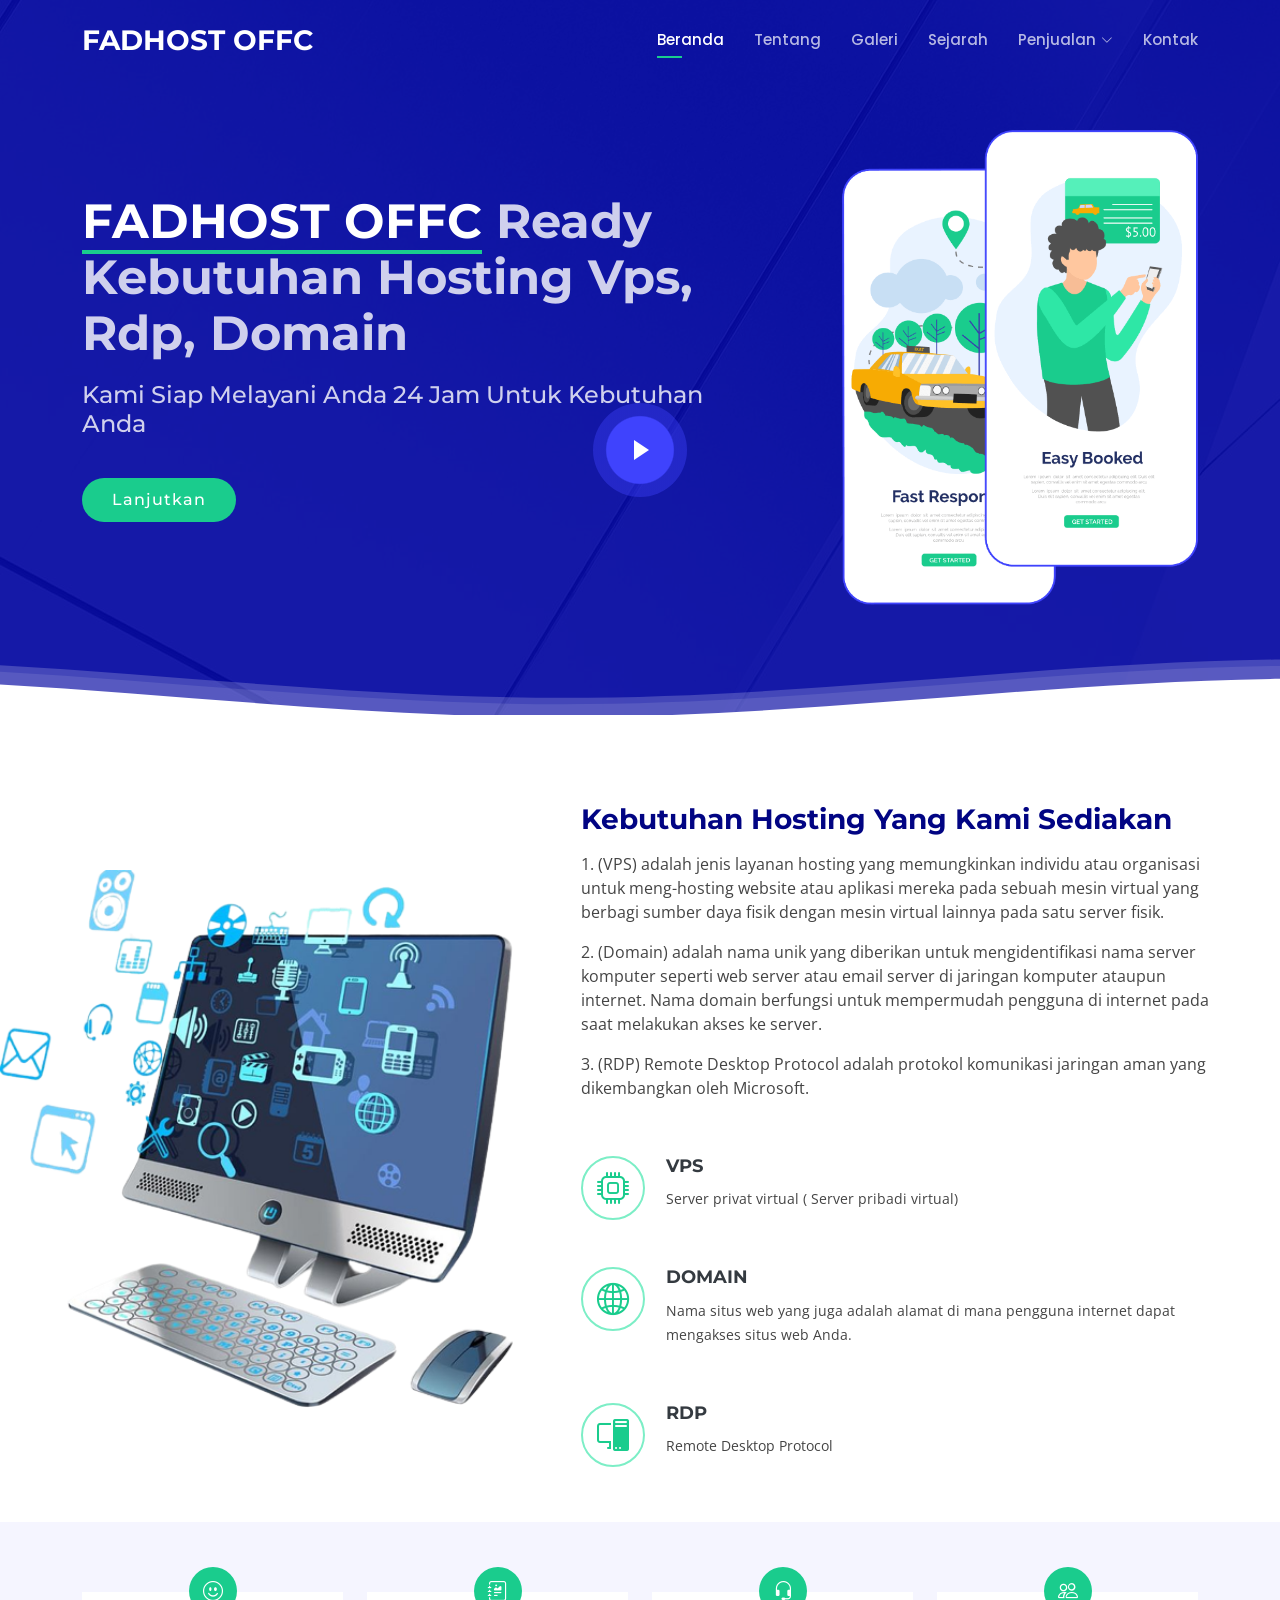
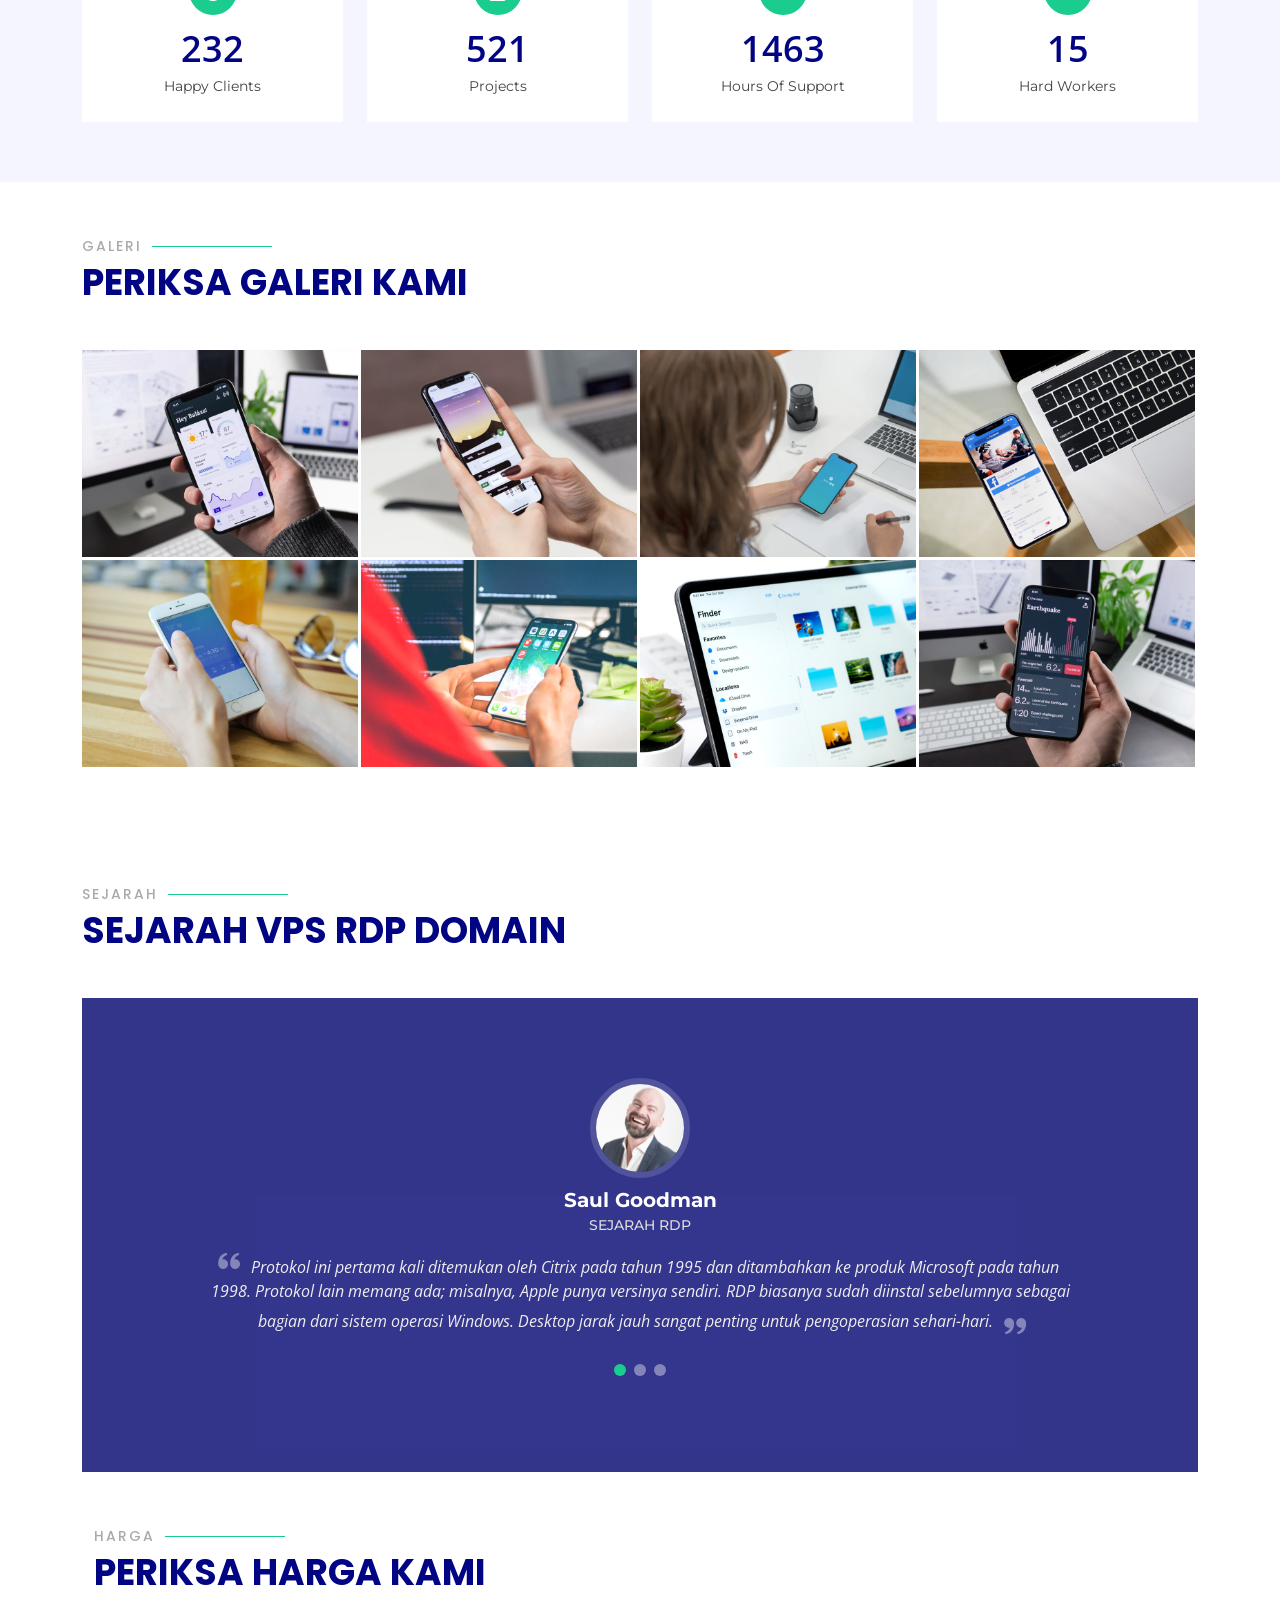
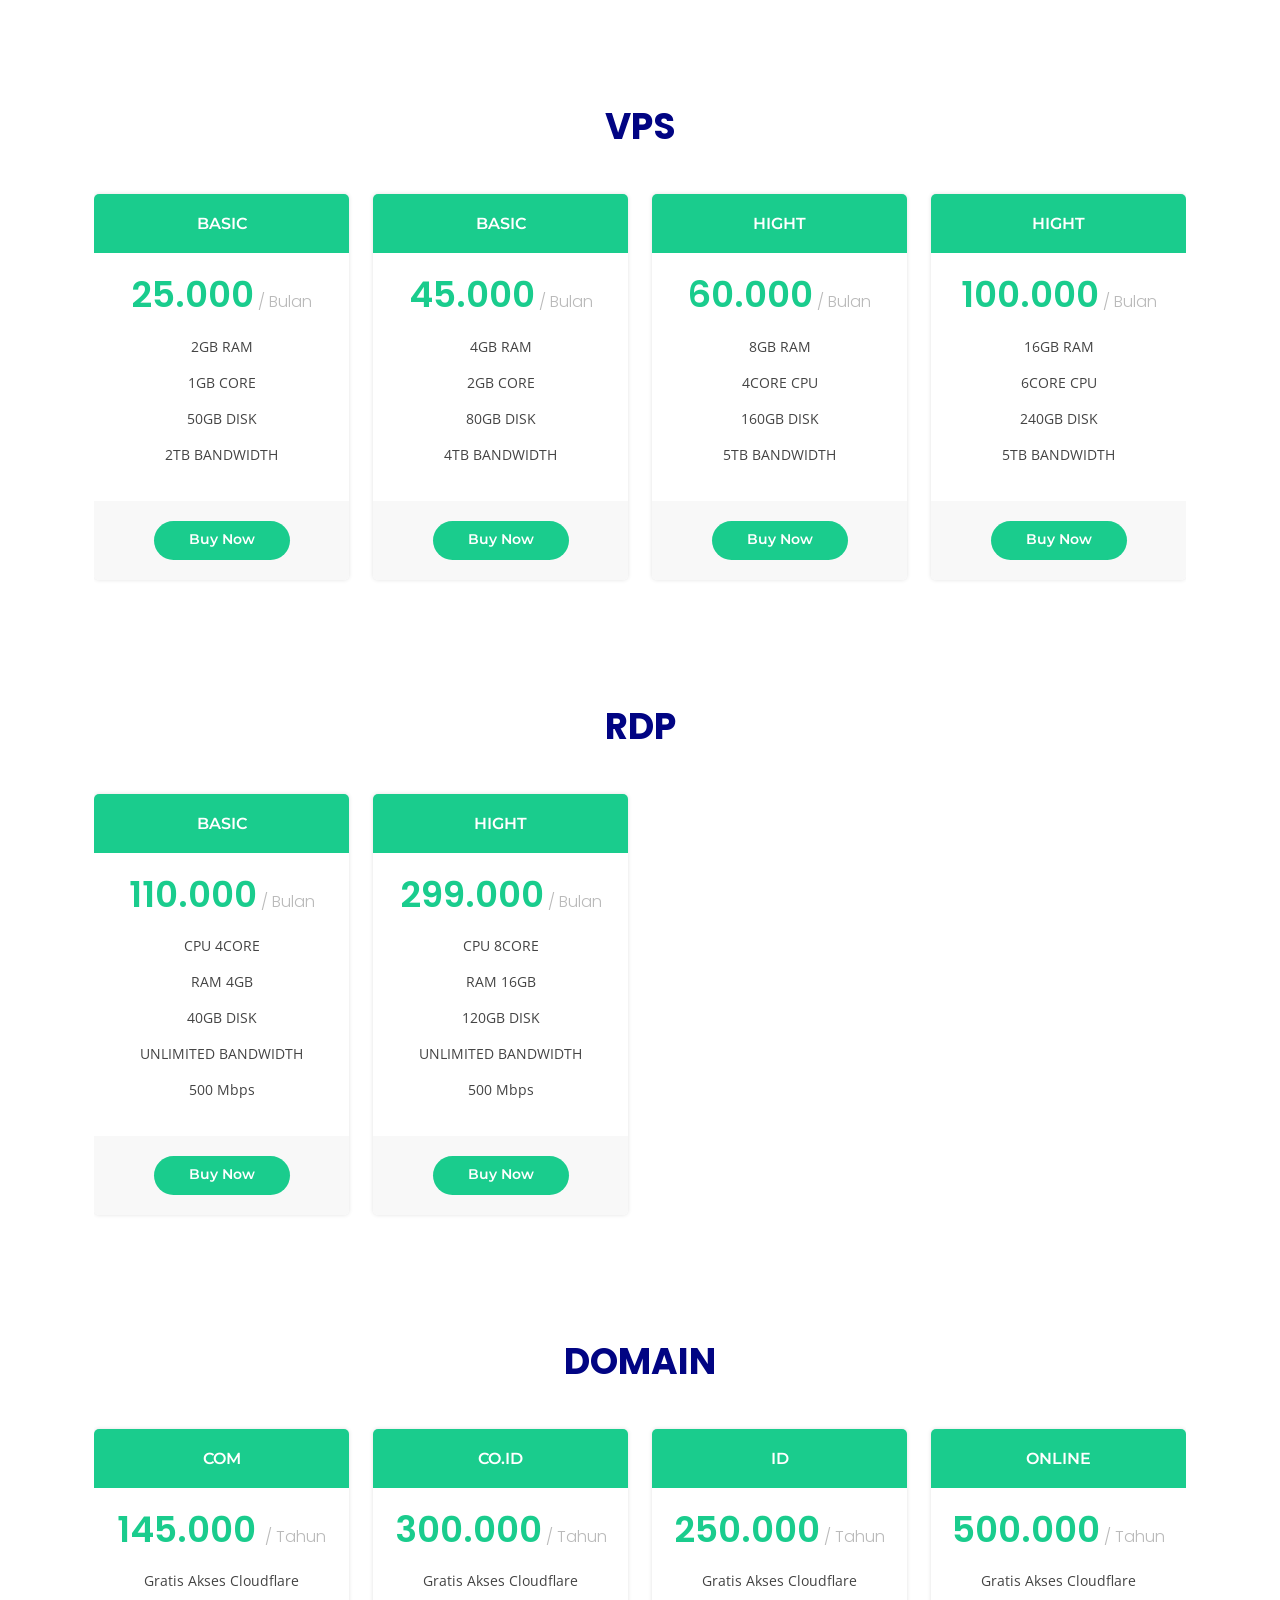
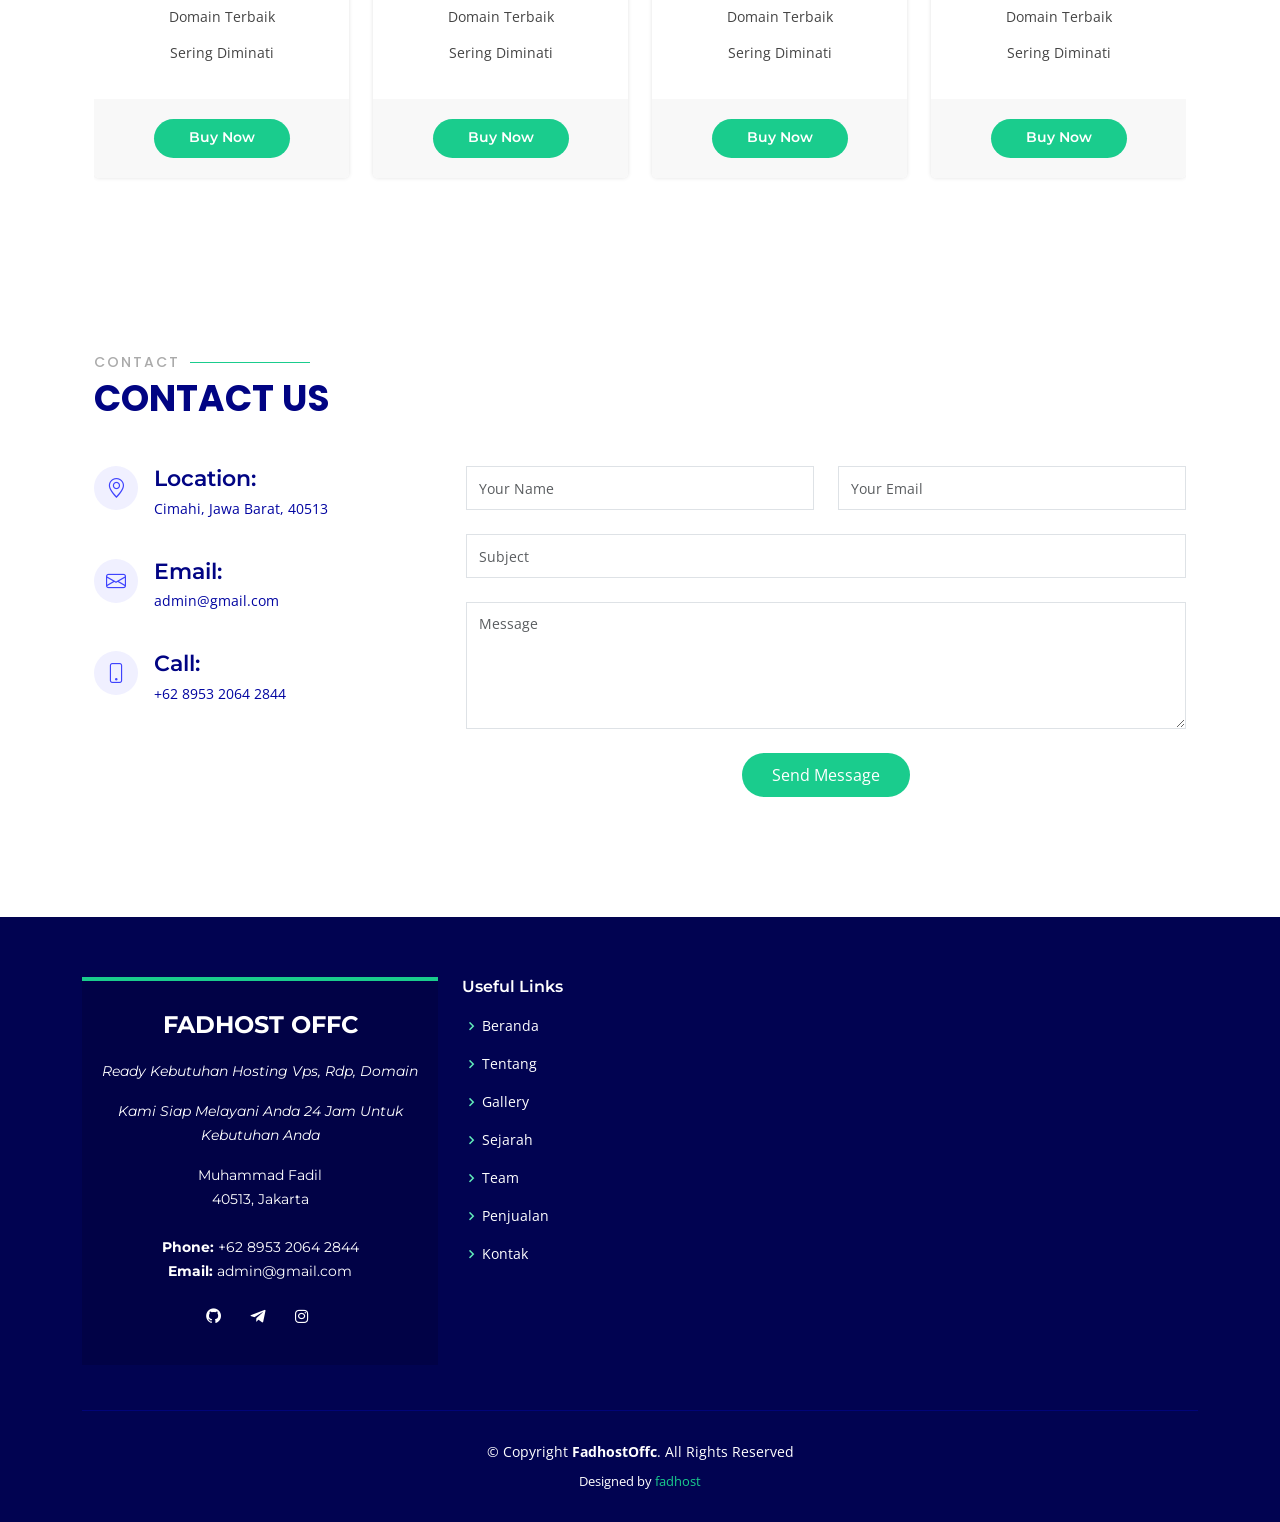
<file: index.html>
<!DOCTYPE html>
<html lang="en">

<head>
  <meta charset="utf-8">
  <meta content="width=device-width, initial-scale=1.0" name="viewport">

  <title>DIGITAL MARKETPLACE</title>
  <meta content="" name="description">
  <meta content="" name="keywords">

  <!-- Favicons -->
  <link href="assets/img/fadhost.jpg" rel="icon">
  <link href="assets/img/fadhost.jpg" rel="apple-touch-icon">

  <!-- Google Fonts -->
  <link href="https://fonts.googleapis.com/css?family=Open+Sans:300,300i,400,400i,600,600i,700,700i|Montserrat:300,300i,400,400i,500,500i,600,600i,700,700i|Poppins:300,300i,400,400i,500,500i,600,600i,700,700i" rel="stylesheet">

  <!-- Vendor CSS Files -->
  <link href="assets/vendor/aos/aos.css" rel="stylesheet">
  <link href="assets/vendor/bootstrap/css/bootstrap.min.css" rel="stylesheet">
  <link href="assets/vendor/bootstrap-icons/bootstrap-icons.css" rel="stylesheet">
  <link href="assets/vendor/boxicons/css/boxicons.min.css" rel="stylesheet">
  <link href="assets/vendor/glightbox/css/glightbox.min.css" rel="stylesheet">
  <link href="assets/vendor/remixicon/remixicon.css" rel="stylesheet">
  <link href="assets/vendor/swiper/swiper-bundle.min.css" rel="stylesheet">

  <!-- Template Main CSS File -->
  <link href="assets/css/style.css" rel="stylesheet">

  <!-- =======================================================
  * Template Name: Bootslander
  * Updated: Sep 18 2023 with Bootstrap v5.3.2
  * Template URL: https://bootstrapmade.com/bootslander-free-bootstrap-landing-page-template/
  * Author: BootstrapMade.com
  * License: https://bootstrapmade.com/license/
  ======================================================== -->
</head>

<body>

  <!-- ======= Header ======= -->
  <header id="header" class="fixed-top d-flex align-items-center header-transparent">
    <div class="container d-flex align-items-center justify-content-between">

      <div class="logo">
        <h1><a href="index.html"><span>FADHOST OFFC</span></a></h1>
        <!-- Uncomment below if you prefer to use an image logo -->
        <!-- <a href="index.html"><img src="assets/img/logo.png" alt="" class="img-fluid"></a>-->
      </div>

      <nav id="navbar" class="navbar">
        <ul>
          <li><a class="nav-link scrollto active" href="#hero">Beranda</a></li>
          <li><a class="nav-link scrollto" href="#about">Tentang</a></li>
          <li><a class="nav-link scrollto" href="#gallery">Galeri</a></li>
          <li><a class="nav-link scrollto" href="#sejarah">Sejarah</a></li>
          <li class="dropdown">
            <a href="#pricing"><span>Penjualan</span>
              <i class="bi bi-chevron-down dropdown-indicator"></i></a>
            <ul>
              <li>
                <a href="#vps">VPS</a>
              </li>
              <li>
                <a href="#rdp">RDP</a>
              </li>
              <li>
                <a href="#domain">DOMAIN</a>
              </li>
            </ul>
          </li>
          <li><a class="nav-link scrollto" href="#contact">Kontak</a></li>
        </ul>
        <i class="bi bi-list mobile-nav-toggle"></i>
      </nav><!-- .navbar -->

    </div>
  </header><!-- End Header -->

  <!-- ======= Hero Section ======= -->
  <section id="hero">

    <div class="container">
      <div class="row justify-content-between">
        <div class="col-lg-7 pt-5 pt-lg-0 order-2 order-lg-1 d-flex align-items-center">
          <div data-aos="zoom-out">
            <h1><span>FADHOST OFFC</span> Ready Kebutuhan Hosting Vps, Rdp, Domain </h1>
            <h2>Kami Siap Melayani Anda 24 Jam Untuk Kebutuhan Anda</h2>
            <div class="text-center text-lg-start">
              <a href="#pricing" class="btn-get-started scrollto">Lanjutkan</a>
            </div>
          </div>
        </div>
        <div class="col-lg-4 order-1 order-lg-2 hero-img" data-aos="zoom-out" data-aos-delay="300">
          <img src="assets/img/hero-img.png" class="img-fluid animated" alt="">
        </div>
      </div>
    </div>

    <svg class="hero-waves" xmlns="http://www.w3.org/2000/svg" xmlns:xlink="http://www.w3.org/1999/xlink" viewBox="0 24 150 28 " preserveAspectRatio="none">
      <defs>
        <path id="wave-path" d="M-160 44c30 0 58-18 88-18s 58 18 88 18 58-18 88-18 58 18 88 18 v44h-352z">
      </defs>
      <g class="wave1">
        <use xlink:href="#wave-path" x="50" y="3" fill="rgba(255,255,255, .1)">
      </g>
      <g class="wave2">
        <use xlink:href="#wave-path" x="50" y="0" fill="rgba(255,255,255, .2)">
      </g>
      <g class="wave3">
        <use xlink:href="#wave-path" x="50" y="9" fill="#fff">
      </g>
    </svg>

  </section><!-- End Hero -->

  <main id="main">

    <!-- ======= About Section ======= -->
    <section id="about" class="about">
      <div class="container-fluid">

        <div class="row">
          <div class="col-xl-5 col-lg-6 video-box d-flex justify-content-center align-items-stretch" data-aos="fade-right">
            <a href="https://youtu.be/hQ_m0VS7eR0?si=c-leKntu52-1xmVO" class="glightbox play-btn mb-4"></a>
          </div>

          <div class="col-xl-7 col-lg-6 icon-boxes d-flex flex-column align-items-stretch justify-content-center py-5 px-lg-5" data-aos="fade-left">
            <h3>Kebutuhan Hosting Yang Kami Sediakan</h3>
            <p>1. (VPS) adalah jenis layanan hosting yang memungkinkan individu atau organisasi untuk meng-hosting website atau aplikasi mereka pada sebuah mesin virtual yang berbagi sumber daya fisik dengan mesin virtual lainnya pada satu server fisik.</p>
            <p>2. (Domain) adalah nama unik yang diberikan untuk mengidentifikasi nama server komputer seperti web server atau email server di jaringan komputer ataupun internet. Nama domain berfungsi untuk mempermudah pengguna di internet pada saat melakukan akses ke server.</p>
            <p>3. (RDP) Remote Desktop Protocol adalah protokol komunikasi jaringan aman yang dikembangkan oleh Microsoft.</p>
            <div class="icon-box" data-aos="zoom-in" data-aos-delay="100">
              <div class="icon"><i class="bi bi-cpu"></i></div>
              <h4 class="title"><a href="">VPS</a></h4>
              <p class="description">Server privat virtual (
Server pribadi virtual)</p>
            </div>

            <div class="icon-box" data-aos="zoom-in" data-aos-delay="200">
              <div class="icon"><i class="bi bi-globe2"></i></div>
              <h4 class="title"><a href="">DOMAIN</a></h4>
              <p class="description">Nama situs web yang juga adalah alamat di mana pengguna internet dapat mengakses situs web Anda.</p>
            </div>
            <div class="icon-box" data-aos="zoom-in" data-aos-delay="300">
              <div class="icon"><i class="bi bi-pc-display"></i></div>
              <h4 class="title"><a href="">RDP</a></h4>
              <p class="description">Remote Desktop Protocol</p>
            </div>

          </div>
        </div>

      </div>
    </section>
    <!-- End About Section -->

    <!-- ======= Counts Section ======= -->
    <section id="counts" class="counts">
      <div class="container">

        <div class="row" data-aos="fade-up">

          <div class="col-lg-3 col-md-6">
            <div class="count-box">
              <i class="bi bi-emoji-smile"></i>
              <span data-purecounter-start="0" data-purecounter-end="232" data-purecounter-duration="1" class="purecounter"></span>
              <p>Happy Clients</p>
            </div>
          </div>

          <div class="col-lg-3 col-md-6 mt-5 mt-md-0">
            <div class="count-box">
              <i class="bi bi-journal-richtext"></i>
              <span data-purecounter-start="0" data-purecounter-end="521" data-purecounter-duration="1" class="purecounter"></span>
              <p>Projects</p>
            </div>
          </div>

          <div class="col-lg-3 col-md-6 mt-5 mt-lg-0">
            <div class="count-box">
              <i class="bi bi-headset"></i>
              <span data-purecounter-start="0" data-purecounter-end="1463" data-purecounter-duration="1" class="purecounter"></span>
              <p>Hours Of Support</p>
            </div>
          </div>

          <div class="col-lg-3 col-md-6 mt-5 mt-lg-0">
            <div class="count-box">
              <i class="bi bi-people"></i>
              <span data-purecounter-start="0" data-purecounter-end="15" data-purecounter-duration="1" class="purecounter"></span>
              <p>Hard Workers</p>
            </div>
          </div>
        </div>
      </div>
    </section><!-- End Counts Section -->

    <!-- ======= Gallery Section ======= -->
    <section id="gallery" class="gallery">
      <div class="container">

        <div class="section-title" data-aos="fade-up">
          <h2>Galeri</h2>
          <p>Periksa Galeri kami</p>
        </div>

        <div class="row g-0" data-aos="fade-left">

          <div class="col-lg-3 col-md-4">
            <div class="gallery-item" data-aos="zoom-in" data-aos-delay="100">
              <a href="assets/img/gallery/gallery-1.jpg" class="gallery-lightbox">
                <img src="assets/img/gallery/gallery-1.jpg" alt="" class="img-fluid">
              </a>
            </div>
          </div>

          <div class="col-lg-3 col-md-4">
            <div class="gallery-item" data-aos="zoom-in" data-aos-delay="150">
              <a href="assets/img/gallery/gallery-2.jpg" class="gallery-lightbox">
                <img src="assets/img/gallery/gallery-2.jpg" alt="" class="img-fluid">
              </a>
            </div>
          </div>

          <div class="col-lg-3 col-md-4">
            <div class="gallery-item" data-aos="zoom-in" data-aos-delay="200">
              <a href="assets/img/gallery/gallery-3.jpg" class="gallery-lightbox">
                <img src="assets/img/gallery/gallery-3.jpg" alt="" class="img-fluid">
              </a>
            </div>
          </div>

          <div class="col-lg-3 col-md-4">
            <div class="gallery-item" data-aos="zoom-in" data-aos-delay="250">
              <a href="assets/img/gallery/gallery-4.jpg" class="gallery-lightbox">
                <img src="assets/img/gallery/gallery-4.jpg" alt="" class="img-fluid">
              </a>
            </div>
          </div>

          <div class="col-lg-3 col-md-4">
            <div class="gallery-item" data-aos="zoom-in" data-aos-delay="300">
              <a href="assets/img/gallery/gallery-5.jpg" class="gallery-lightbox">
                <img src="assets/img/gallery/gallery-5.jpg" alt="" class="img-fluid">
              </a>
            </div>
          </div>

          <div class="col-lg-3 col-md-4">
            <div class="gallery-item" data-aos="zoom-in" data-aos-delay="350">
              <a href="assets/img/gallery/gallery-6.jpg" class="gallery-lightbox">
                <img src="assets/img/gallery/gallery-6.jpg" alt="" class="img-fluid">
              </a>
            </div>
          </div>

          <div class="col-lg-3 col-md-4">
            <div class="gallery-item" data-aos="zoom-in" data-aos-delay="400">
              <a href="assets/img/gallery/gallery-7.jpg" class="gallery-lightbox">
                <img src="assets/img/gallery/gallery-7.jpg" alt="" class="img-fluid">
              </a>
            </div>
          </div>

          <div class="col-lg-3 col-md-4">
            <div class="gallery-item" data-aos="zoom-in" data-aos-delay="450">
              <a href="assets/img/gallery/gallery-8.jpg" class="gallery-lightbox">
                <img src="assets/img/gallery/gallery-8.jpg" alt="" class="img-fluid">
              </a>
            </div>
          </div>
        </div>
      </div>
    </section>
    <!-- End Gallery Section -->

    <!-- ======= Sejarah  ======= -->
    <section id="sejarah" class="sejarah">
      <div class="container">

        <div class="section-title" data-aos="fade-up">
          <h2>SEJARAH</h2>
          <p>Sejarah Vps Rdp Domain</p>
        </div>
    <section id="testimonials" class="testimonials">
      <div class="container">

        <div class="testimonials-slider swiper" data-aos="fade-up" data-aos-delay="100">
          <div class="swiper-wrapper">

            <div class="swiper-slide">
              <div class="testimonial-item">
                <img src="assets/img/testimonials/testimonials-1.jpg" class="testimonial-img" alt="">
                <h3>Saul Goodman</h3>
                <h4>SEJARAH RDP</h4>
                <p>
                  <i class="bx bxs-quote-alt-left quote-icon-left"></i>
                  Protokol ini pertama kali ditemukan oleh Citrix pada tahun 1995 dan ditambahkan ke produk Microsoft pada tahun 1998. Protokol lain memang ada; misalnya, Apple punya versinya sendiri. RDP biasanya sudah diinstal sebelumnya sebagai bagian dari sistem operasi Windows. Desktop jarak jauh sangat penting untuk pengoperasian sehari-hari.
                  <i class="bx bxs-quote-alt-right quote-icon-right"></i>
                </p>
              </div>
            </div>
            <!-- End testimonial item -->

            <div class="swiper-slide">
              <div class="testimonial-item">
                <img src="assets/img/testimonials/testimonials-2.jpg" class="testimonial-img" alt="">
                <h3>Sara Wilsson</h3>
                <h4>SEJARAH VPS</h4>
                <p>
                  <i class="bx bxs-quote-alt-left quote-icon-left"></i>
                  Web hosting mulai diperkenalkan sejak tahun 1991 dan banyak orang yang telah memanfaatkannya untuk melakukan publikasi berbagai informasi secara online. Informasi tersebut dapat diakses secara umum, sehingga memudahkan siapa saja untuk melihat apa yang dipublikasikan.
                  <i class="bx bxs-quote-alt-right quote-icon-right"></i>
                </p>
              </div>
            </div>
            <!-- End testimonial item -->

            <div class="swiper-slide">
              <div class="testimonial-item">
                <img src="assets/img/testimonials/testimonials-5.jpg" class="testimonial-img" alt="">
                <h3>John Larson</h3>
                <h4>SEJARAH DOMAIN</h4>
                <p>
                  <i class="bx bxs-quote-alt-left quote-icon-left"></i>
                  Sejarah Domain, Lahir Dari Paul Mockapetris
                  Paul Mockapetris-lah yang memperluas jangkauan internet dari yang sebelumnya hanya untuk tujuan akademis menjadi dapat diakses oleh masyarakat umum. Paul Mockapetris memperkenalkan DNS pada November 1983.
                  <i class="bx bxs-quote-alt-right quote-icon-right"></i>
                </p>
              </div>
            </div><!-- End testimonial item -->
          </div>
          <div class="swiper-pagination"></div>
        </div>
      </div>
    </section>
    <!-- End Testimonials Section -->
    
    <!-- ======= Pricing Section ======= -->
    <section id="pricing" class="pricing">
      <div class="container">
        <div class="section-title" data-aos="fade-up">
          <h2>Harga</h2>
          <p>Periksa Harga kami</p>
        </div>
      <section id="vps" class="vps">
        <div class="container">
          <div class="section-title" data-aos="fade-left">
            <center><p>VPS</p></center>
          </div>
        </div>
        <div class="row" data-aos="fade-left">
          <div class="col-lg-3 col-md-6">
            <div class="box featured" data-aos="zoom-in" data-aos-delay="100">
              <h3>BASIC</h3>
              <h4>25.000<span> / Bulan</span></h4>
              <ul>
                <li>2GB RAM</li>
                <li>1GB CORE</li>
                <li>50GB DISK</li>
                <li>2TB BANDWIDTH</li>
              </ul>
              <div class="btn-wrap">
                <a href="https://digitalocean.com" class="btn-buy">Buy Now</a>
              </div>
            </div>
          </div>

          <div class="col-lg-3 col-md-6 mt-4 mt-md-0">
            <div class="box featured" data-aos="zoom-in" data-aos-delay="200">
              <h3>BASIC</h3>
              <h4>45.000<span> / Bulan</span></h4>
              <ul>
                <li>4GB RAM</li>
                <li>2GB CORE</li>
                <li>80GB DISK</li>
                <li>4TB BANDWIDTH</li>
              </ul>
              <div class="btn-wrap">
                <a href="https://digitalocean.com" class="btn-buy">Buy Now</a>
              </div>
            </div>
          </div>

          <div class="col-lg-3 col-md-6 mt-4 mt-lg-0">
            <div class="box featured" data-aos="zoom-in" data-aos-delay="300">
              <h3>HIGHT</h3>
              <h4>60.000<span> / Bulan</span></h4>
              <ul>
                <li>8GB RAM</li>
                <li>4CORE CPU</li>
                <li>160GB DISK</li>
                <li>5TB BANDWIDTH</li>
              </ul>
              <div class="btn-wrap">
                <a href="https://digitalocean.com" class="btn-buy">Buy Now</a>
              </div>
            </div>
          </div>

          <div class="col-lg-3 col-md-6">
            <div class="box featured" data-aos="zoom-in" data-aos-delay="400">
              <h3>HIGHT</h3>
              <h4>100.000<span> / Bulan</span></h4>
              <ul>
                <li>16GB RAM</li>
                <li>6CORE CPU</li>
                <li>240GB DISK</li>
                <li>5TB BANDWIDTH</li>
              </ul>
              <div class="btn-wrap">
                <a href="https://digitalocean.com" class="btn-buy">Buy Now</a>
              </div>
            </div>
          </div>
        </section>
          
        <section id="rdp" class="rdp">
        <div class="container">
          <div class="section-title" data-aos="fade-left">
            <center><p>RDP</p></center>
          </div>
        </div>
        <div class="row featured" data-aos="fade-left">
          <div class="col-lg-3 col-md-6">
            <div class="box featured" data-aos="zoom-in" data-aos-delay="100">
              <h3>BASIC</h3>
              <h4>110.000<span> / Bulan</span></h4>
              <ul>
                <li>CPU 4CORE</li>
                <li>RAM 4GB</li>
                <li>40GB DISK</li>
                <li>UNLIMITED BANDWIDTH</li>
                <li>500 Mbps</li>
              </ul>
              <div class="btn-wrap">
                <a href="https://serverutama.com/cart.php?a=confproduct&i=0" class="btn-buy">Buy Now</a>
              </div>
            </div>
          </div>
          
          <div class="col-lg-3 col-md-6 mt-4 mt-lg-0">
            <div class="box featured" data-aos="zoom-in" data-aos-delay="400">
              <h3>HIGHT</h3>
              <h4>299.000<span> / Bulan</span></h4>
              <ul>
                <li>CPU 8CORE</li>
                <li>RAM 16GB</li>
                <li>120GB DISK</li>
                <li>UNLIMITED BANDWIDTH</li>
                <li>500 Mbps</li>
              </ul>
              <div class="btn-wrap">
                <a href="https://serverutama.com/cart.php?a=confproduct&i=1" class="btn-buy">Buy Now</a>
              </div>
            </div>
          </div>
        </div>
      </section>

        <section id="domain" class="domain">
        <div class="container">
          <div class="section-title" data-aos="fade-left">
            <center><p>DOMAIN</p></center>
          </div>
        </div>
        <div class="row featured" data-aos="fade-left">
          <div class="col-lg-3 col-md-6">
            <div class="box featured" data-aos="zoom-in" data-aos-delay="100">
              <h3>COM</h3>
              <h4>145.000 <span> / Tahun</span></h4>
              <ul>
                <li>Gratis Akses Cloudflare</li>
                <li>Domain Terbaik</li>
                <li>Sering Diminati</li>
              </ul>
              <div class="btn-wrap">
                <a href="https://www.dewaweb.com/domain" class="btn-buy">Buy Now</a>
              </div>
            </div>
          </div>
        <div class="col-lg-3 col-md-6 mt-4 mt-lg-0">
          <div class="box featured" data-aos="zoom-in" data-aos-delay="400">
            <h3>CO.ID</h3>
            <h4>300.000<span> / Tahun</span></h4>
            <ul>
                <li>Gratis Akses Cloudflare</li>
                <li>Domain Terbaik</li>
                <li>Sering Diminati</li>
            </ul>
            <div class="btn-wrap">
              <a href="https://www.dewaweb.com/domain" class="btn-buy">Buy Now</a>
            </div>
          </div>
        </div>
        <div class="col-lg-3 col-md-6 mt-4 mt-lg-0">
          <div class="box featured" data-aos="zoom-in" data-aos-delay="400">
            <h3>ID</h3>
            <h4>250.000<span> / Tahun</span></h4>
            <ul>
                <li>Gratis Akses Cloudflare</li>
                <li>Domain Terbaik</li>
                <li>Sering Diminati</li>
            </ul>
            <div class="btn-wrap">
              <a href="https://www.dewaweb.com/domain" class="btn-buy">Buy Now</a>
            </div>
          </div>
        </div>
        <div class="col-lg-3 col-md-6 mt-4 mt-lg-0">
          <div class="box featured" data-aos="zoom-in" data-aos-delay="400">
            <h3>ONLINE</h3>
            <h4>500.000<span> / Tahun</span></h4>
            <ul>
                <li>Gratis Akses Cloudflare</li>
                <li>Domain Terbaik</li>
                <li>Sering Diminati</li>
            </ul>
            <div class="btn-wrap">
              <a href="https://www.dewaweb.com/domain" class="btn-buy">Buy Now</a>
            </div>
          </div>
        </div>
      </div>
      </section>
    </section><!-- End Pricing Section -->

    <!-- ======= Contact Section ======= -->
    <section id="contact" class="contact">
      <div class="container">

        <div class="section-title" data-aos="fade-up">
          <h2>Contact</h2>
          <p>Contact Us</p>
        </div>

        <div class="row">

          <div class="col-lg-4" data-aos="fade-right" data-aos-delay="100">
            <div class="info">
              <div class="address">
                <i class="bi bi-geo-alt"></i>
                <h4>Location:</h4>
                <p>Cimahi, Jawa Barat, 40513</p>
              </div>

              <div class="email">
                <i class="bi bi-envelope"></i>
                <h4>Email:</h4>
                <p>admin@gmail.com</p>
              </div>

              <div class="phone">
                <i class="bi bi-phone"></i>
                <h4>Call:</h4>
                <p>+62 8953 2064 2844</p>
              </div>

            </div>

          </div>

          <div class="col-lg-8 mt-5 mt-lg-0" data-aos="fade-left" data-aos-delay="200">

            <form action="forms/contact.php" method="post" role="form" class="php-email-form">
              <div class="row">
                <div class="col-md-6 form-group">
                  <input type="text" name="name" class="form-control" id="name" placeholder="Your Name" required>
                </div>
                <div class="col-md-6 form-group mt-3 mt-md-0">
                  <input type="email" class="form-control" name="email" id="email" placeholder="Your Email" required>
                </div>
              </div>
              <div class="form-group mt-3">
                <input type="text" class="form-control" name="subject" id="subject" placeholder="Subject" required>
              </div>
              <div class="form-group mt-3">
                <textarea class="form-control" name="message" rows="5" placeholder="Message" required></textarea>
              </div>
              <div class="my-3">
                <div class="loading">Loading</div>
                <div class="error-message"></div>
                <div class="sent-message">Your message has been sent. Thank you!</div>
              </div>
              <div class="text-center"><button type="submit">Send Message</button></div>
            </form>

          </div>

        </div>

      </div>
    </section><!-- End Contact Section -->

  </main><!-- End #main -->

  <!-- ======= Footer ======= -->
  <footer id="footer">
    <div class="footer-top">
      <div class="container">
        <div class="row">

          <div class="col-lg-4 col-md-6">
            <div class="footer-info">
              <h3>FADHOST OFFC</h3>
              <p class="pb-3"><em>Ready Kebutuhan Hosting Vps, Rdp, Domain</em></p>
              <p class="pb-3"><em>Kami Siap Melayani Anda 24 Jam Untuk Kebutuhan Anda</em></p>
              <p>
                Muhammad Fadil <br>
                40513, Jakarta<br><br>
                <strong>Phone:</strong> +62 8953 2064 2844<br>
                <strong>Email:</strong> admin@gmail.com<br>
              </p>
              <div class="social-links mt-3">
                <a href="https://github.com/gitfdil1248/" class="github"><i class="bx bxl-github"></i></a>
                <a href="https://t.me/fadhostoffc/" class="telegram"><i class="bx bxl-telegram"></i></a>
                <a href="https://instagram.com/m.pdilll" class="instagram"><i class="bx bxl-instagram"></i></a>
              </div>
            </div>
          </div>

          <div class="col-lg-2 col-md-6 footer-links">
            <h4>Useful Links</h4>
            <ul>
              <li><i class="bx bx-chevron-right"></i> <a href="#">Beranda</a></li>
              <li><i class="bx bx-chevron-right"></i> <a href="#about">Tentang</a></li>
              <li><i class="bx bx-chevron-right"></i> <a href="#gallery">Gallery</a></li>
              <li><i class="bx bx-chevron-right"></i> <a href="#sejarah">Sejarah</a></li>
              <li><i class="bx bx-chevron-right"></i> <a href="#team">Team</a></li>
              <li><i class="bx bx-chevron-right"></i> <a href="#pricing">Penjualan</a></li>
              <li><i class="bx bx-chevron-right"></i> <a href="#contact">Kontak</a></li>
            </ul>
          </div>

          <!-- <div class="col-lg-2 col-md-6 footer-links">
            <h4>Our Services</h4>
            <ul>
              <li><i class="bx bx-chevron-right"></i> <a href="#">Web Design</a></li>
              <li><i class="bx bx-chevron-right"></i> <a href="#">Web Development</a></li>
              <li><i class="bx bx-chevron-right"></i> <a href="#">Product Management</a></li>
              <li><i class="bx bx-chevron-right"></i> <a href="#">Marketing</a></li>
              <li><i class="bx bx-chevron-right"></i> <a href="#">Graphic Design</a></li>
            </ul>
          </div> -->
          
        </div>
      </div>
    </div>

    <div class="container">
      <div class="copyright">
        &copy; Copyright <strong><span>FadhostOffc</span></strong>. All Rights Reserved
      </div>
      <div class="credits">
        <!-- All the links in the footer should remain intact. -->
        <!-- You can delete the links only if you purchased the pro version. -->
        <!-- Licensing information: https://bootstrapmade.com/license/ -->
        <!-- Purchase the pro version with working PHP/AJAX contact form: https://bootstrapmade.com/bootslander-free-bootstrap-landing-page-template/ -->
        Designed by <a href="https://instagram.com/m.pdilll">fadhost</a>
      </div>
    </div>
  </footer><!-- End Footer -->

  <a href="#" class="back-to-top d-flex align-items-center justify-content-center"><i class="bi bi-arrow-up-short"></i></a>
  <div id="preloader"></div>

  <!-- Vendor JS Files -->
  <script src="assets/vendor/purecounter/purecounter_vanilla.js"></script>
  <script src="assets/vendor/aos/aos.js"></script>
  <script src="assets/vendor/bootstrap/js/bootstrap.bundle.min.js"></script>
  <script src="assets/vendor/glightbox/js/glightbox.min.js"></script>
  <script src="assets/vendor/swiper/swiper-bundle.min.js"></script>
  <script src="assets/vendor/php-email-form/validate.js"></script>

  <!-- Template Main JS File -->
  <script src="assets/js/main.js"></script>

</body>

</html>
</file>
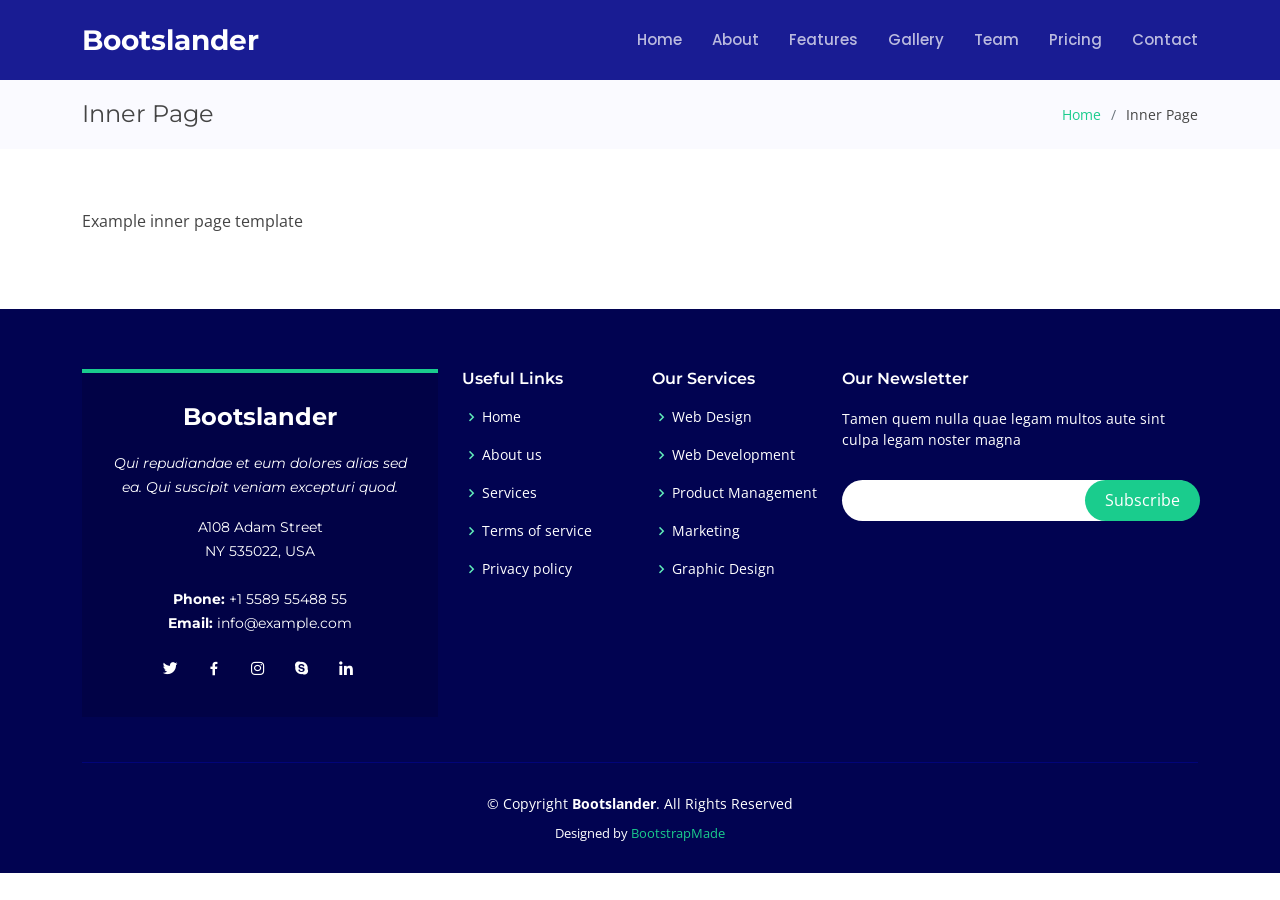
<file: inner-page.html>
<!DOCTYPE html>
<html lang="en">

<head>
  <meta charset="utf-8">
  <meta content="width=device-width, initial-scale=1.0" name="viewport">

  <title>Inner Page - Bootslander Bootstrap Template</title>
  <meta content="" name="description">
  <meta content="" name="keywords">

  <!-- Favicons -->
  <link href="assets/img/favicon.png" rel="icon">
  <link href="assets/img/apple-touch-icon.png" rel="apple-touch-icon">

  <!-- Google Fonts -->
  <link href="https://fonts.googleapis.com/css?family=Open+Sans:300,300i,400,400i,600,600i,700,700i|Montserrat:300,300i,400,400i,500,500i,600,600i,700,700i|Poppins:300,300i,400,400i,500,500i,600,600i,700,700i" rel="stylesheet">

  <!-- Vendor CSS Files -->
  <link href="assets/vendor/aos/aos.css" rel="stylesheet">
  <link href="assets/vendor/bootstrap/css/bootstrap.min.css" rel="stylesheet">
  <link href="assets/vendor/bootstrap-icons/bootstrap-icons.css" rel="stylesheet">
  <link href="assets/vendor/boxicons/css/boxicons.min.css" rel="stylesheet">
  <link href="assets/vendor/glightbox/css/glightbox.min.css" rel="stylesheet">
  <link href="assets/vendor/remixicon/remixicon.css" rel="stylesheet">
  <link href="assets/vendor/swiper/swiper-bundle.min.css" rel="stylesheet">

  <!-- Template Main CSS File -->
  <link href="assets/css/style.css" rel="stylesheet">

  <!-- =======================================================
  * Template Name: Bootslander
  * Updated: Sep 18 2023 with Bootstrap v5.3.2
  * Template URL: https://bootstrapmade.com/bootslander-free-bootstrap-landing-page-template/
  * Author: BootstrapMade.com
  * License: https://bootstrapmade.com/license/
  ======================================================== -->
</head>

<body>

  <!-- ======= Header ======= -->
  <header id="header" class="fixed-top d-flex align-items-center ">
    <div class="container d-flex align-items-center justify-content-between">

      <div class="logo">
        <h1><a href="index.html"><span>Bootslander</span></a></h1>
        <!-- Uncomment below if you prefer to use an image logo -->
        <!-- <a href="index.html"><img src="assets/img/logo.png" alt="" class="img-fluid"></a>-->
      </div>

      <nav id="navbar" class="navbar">
        <ul>
          <li><a class="nav-link scrollto " href="#hero">Home</a></li>
          <li><a class="nav-link scrollto" href="#about">About</a></li>
          <li><a class="nav-link scrollto" href="#features">Features</a></li>
          <li><a class="nav-link scrollto" href="#gallery">Gallery</a></li>
          <li><a class="nav-link scrollto" href="#team">Team</a></li>
          <li><a class="nav-link scrollto" href="#pricing">Pricing</a></li>
          <li><a class="nav-link scrollto" href="#contact">Contact</a></li>
        </ul>
        <i class="bi bi-list mobile-nav-toggle"></i>
      </nav><!-- .navbar -->

    </div>
  </header><!-- End Header -->

  <main id="main">

    <!-- ======= Breadcrumbs Section ======= -->
    <section class="breadcrumbs">
      <div class="container">

        <div class="d-flex justify-content-between align-items-center">
          <h2>Inner Page</h2>
          <ol>
            <li><a href="index.html">Home</a></li>
            <li>Inner Page</li>
          </ol>
        </div>

      </div>
    </section><!-- End Breadcrumbs Section -->

    <section class="inner-page">
      <div class="container">
        <p>
          Example inner page template
        </p>
      </div>
    </section>

  </main><!-- End #main -->

  <!-- ======= Footer ======= -->
  <footer id="footer">
    <div class="footer-top">
      <div class="container">
        <div class="row">

          <div class="col-lg-4 col-md-6">
            <div class="footer-info">
              <h3>Bootslander</h3>
              <p class="pb-3"><em>Qui repudiandae et eum dolores alias sed ea. Qui suscipit veniam excepturi quod.</em></p>
              <p>
                A108 Adam Street <br>
                NY 535022, USA<br><br>
                <strong>Phone:</strong> +1 5589 55488 55<br>
                <strong>Email:</strong> info@example.com<br>
              </p>
              <div class="social-links mt-3">
                <a href="#" class="twitter"><i class="bx bxl-twitter"></i></a>
                <a href="#" class="facebook"><i class="bx bxl-facebook"></i></a>
                <a href="#" class="instagram"><i class="bx bxl-instagram"></i></a>
                <a href="#" class="google-plus"><i class="bx bxl-skype"></i></a>
                <a href="#" class="linkedin"><i class="bx bxl-linkedin"></i></a>
              </div>
            </div>
          </div>

          <div class="col-lg-2 col-md-6 footer-links">
            <h4>Useful Links</h4>
            <ul>
              <li><i class="bx bx-chevron-right"></i> <a href="#">Home</a></li>
              <li><i class="bx bx-chevron-right"></i> <a href="#">About us</a></li>
              <li><i class="bx bx-chevron-right"></i> <a href="#">Services</a></li>
              <li><i class="bx bx-chevron-right"></i> <a href="#">Terms of service</a></li>
              <li><i class="bx bx-chevron-right"></i> <a href="#">Privacy policy</a></li>
            </ul>
          </div>

          <div class="col-lg-2 col-md-6 footer-links">
            <h4>Our Services</h4>
            <ul>
              <li><i class="bx bx-chevron-right"></i> <a href="#">Web Design</a></li>
              <li><i class="bx bx-chevron-right"></i> <a href="#">Web Development</a></li>
              <li><i class="bx bx-chevron-right"></i> <a href="#">Product Management</a></li>
              <li><i class="bx bx-chevron-right"></i> <a href="#">Marketing</a></li>
              <li><i class="bx bx-chevron-right"></i> <a href="#">Graphic Design</a></li>
            </ul>
          </div>

          <div class="col-lg-4 col-md-6 footer-newsletter">
            <h4>Our Newsletter</h4>
            <p>Tamen quem nulla quae legam multos aute sint culpa legam noster magna</p>
            <form action="" method="post">
              <input type="email" name="email"><input type="submit" value="Subscribe">
            </form>

          </div>

        </div>
      </div>
    </div>

    <div class="container">
      <div class="copyright">
        &copy; Copyright <strong><span>Bootslander</span></strong>. All Rights Reserved
      </div>
      <div class="credits">
        <!-- All the links in the footer should remain intact. -->
        <!-- You can delete the links only if you purchased the pro version. -->
        <!-- Licensing information: https://bootstrapmade.com/license/ -->
        <!-- Purchase the pro version with working PHP/AJAX contact form: https://bootstrapmade.com/bootslander-free-bootstrap-landing-page-template/ -->
        Designed by <a href="https://bootstrapmade.com/">BootstrapMade</a>
      </div>
    </div>
  </footer><!-- End Footer -->

  <a href="#" class="back-to-top d-flex align-items-center justify-content-center"><i class="bi bi-arrow-up-short"></i></a>
  <div id="preloader"></div>

  <!-- Vendor JS Files -->
  <script src="assets/vendor/purecounter/purecounter_vanilla.js"></script>
  <script src="assets/vendor/aos/aos.js"></script>
  <script src="assets/vendor/bootstrap/js/bootstrap.bundle.min.js"></script>
  <script src="assets/vendor/glightbox/js/glightbox.min.js"></script>
  <script src="assets/vendor/swiper/swiper-bundle.min.js"></script>
  <script src="assets/vendor/php-email-form/validate.js"></script>

  <!-- Template Main JS File -->
  <script src="assets/js/main.js"></script>

</body>

</html>
</file>
<file: assets/css/style.css>
/**
* Template Name: Bootslander
* Updated: Sep 18 2023 with Bootstrap v5.3.2
* Template URL: https://bootstrapmade.com/bootslander-free-bootstrap-landing-page-template/
* Author: BootstrapMade.com
* License: https://bootstrapmade.com/license/
*/

/*--------------------------------------------------------------
# General
--------------------------------------------------------------*/
body {
  font-family: "Open Sans", sans-serif;
  color: #444444;
}

a {
  color: #1acc8d;
  text-decoration: none;
}

a:hover {
  color: #34e5a6;
  text-decoration: none;
}

h1,
h2,
h3,
h4,
h5,
h6 {
  font-family: "Montserrat", sans-serif;
}

/*--------------------------------------------------------------
# Preloader
--------------------------------------------------------------*/
#preloader {
  position: fixed;
  top: 0;
  left: 0;
  right: 0;
  bottom: 0;
  z-index: 9999;
  overflow: hidden;
  background: #fff;
}

#preloader:before {
  content: "";
  position: fixed;
  top: calc(50% - 30px);
  left: calc(50% - 30px);
  border: 6px solid #1acc8d;
  border-top-color: #d2f9eb;
  border-radius: 50%;
  width: 60px;
  height: 60px;
  animation: animate-preloader 1s linear infinite;
}

@keyframes animate-preloader {
  0% {
    transform: rotate(0deg);
  }

  100% {
    transform: rotate(360deg);
  }
}

/*--------------------------------------------------------------
# Back to top button
--------------------------------------------------------------*/
.back-to-top {
  position: fixed;
  visibility: hidden;
  opacity: 0;
  right: 15px;
  bottom: 15px;
  z-index: 996;
  background: #1acc8d;
  width: 40px;
  height: 40px;
  border-radius: 50px;
  transition: all 0.4s;
}

.back-to-top i {
  font-size: 28px;
  color: #fff;
  line-height: 0;
}

.back-to-top:hover {
  background: #2be4a2;
  color: #fff;
}

.back-to-top.active {
  visibility: visible;
  opacity: 1;
}

/*--------------------------------------------------------------
# Disable AOS delay on mobile
--------------------------------------------------------------*/
@media screen and (max-width: 768px) {
  [data-aos-delay] {
    transition-delay: 0 !important;
  }
}

/*--------------------------------------------------------------
# Header
--------------------------------------------------------------*/
#header {
  height: 80px;
  transition: all 0.5s;
  z-index: 997;
  transition: all 0.5s;
  background: rgba(1, 4, 136, 0.9);
}

#header.header-transparent {
  background: transparent;
}

#header.header-scrolled {
  background: rgba(1, 4, 136, 0.9);
  height: 60px;
}

#header .logo h1 {
  font-size: 28px;
  margin: 0;
  padding: 0;
  line-height: 1;
  font-weight: 700;
}

#header .logo h1 a,
#header .logo h1 a:hover {
  color: #fff;
  text-decoration: none;
}

#header .logo img {
  padding: 0;
  margin: 0;
  max-height: 40px;
}

/*--------------------------------------------------------------
# Navigation Menu
--------------------------------------------------------------*/
/**
* Desktop Navigation 
*/
.navbar {
  padding: 0;
}

.navbar ul {
  margin: 0;
  padding: 0;
  display: flex;
  list-style: none;
  align-items: center;
}

.navbar li {
  position: relative;
}

.navbar a,
.navbar a:focus {
  display: flex;
  align-items: center;
  justify-content: space-between;
  padding: 10px 0 10px 30px;
  font-size: 15px;
  font-weight: 500;
  font-family: "Poppins", sans-serif;
  color: rgba(255, 255, 255, 0.7);
  white-space: nowrap;
  transition: 0.3s;
}

.navbar a i,
.navbar a:focus i {
  font-size: 12px;
  line-height: 0;
  margin-left: 5px;
}

.navbar>ul>li>a:before {
  content: "";
  position: absolute;
  width: 0;
  height: 2px;
  bottom: 3px;
  left: 30px;
  background-color: #1acc8d;
  visibility: hidden;
  width: 0px;
  transition: all 0.3s ease-in-out 0s;
}

.navbar a:hover:before,
.navbar li:hover>a:before,
.navbar .active:before {
  visibility: visible;
  width: 25px;
}

.navbar a:hover,
.navbar .active,
.navbar .active:focus,
.navbar li:hover>a {
  color: #fff;
}

.navbar .dropdown ul {
  display: block;
  position: absolute;
  left: 30px;
  top: calc(100% + 30px);
  margin: 0;
  padding: 10px 0;
  z-index: 99;
  opacity: 0;
  visibility: hidden;
  background: #fff;
  box-shadow: 0px 0px 30px rgba(127, 137, 161, 0.25);
  transition: 0.3s;
  border-radius: 4px;
}

.navbar .dropdown ul li {
  min-width: 200px;
}

.navbar .dropdown ul a {
  padding: 10px 20px;
  font-size: 14px;
  font-weight: 500;
  text-transform: none;
  color: #01036f;
}

.navbar .dropdown ul a i {
  font-size: 12px;
}

.navbar .dropdown ul a:hover,
.navbar .dropdown ul .active:hover,
.navbar .dropdown ul li:hover>a {
  color: #1acc8d;
}

.navbar .dropdown:hover>ul {
  opacity: 1;
  top: 100%;
  visibility: visible;
}

.navbar .dropdown .dropdown ul {
  top: 0;
  left: calc(100% - 30px);
  visibility: hidden;
}

.navbar .dropdown .dropdown:hover>ul {
  opacity: 1;
  top: 0;
  left: 100%;
  visibility: visible;
}

@media (max-width: 1366px) {
  .navbar .dropdown .dropdown ul {
    left: -90%;
  }

  .navbar .dropdown .dropdown:hover>ul {
    left: -100%;
  }
}

/**
* Mobile Navigation 
*/
.mobile-nav-toggle {
  color: #fff;
  font-size: 28px;
  cursor: pointer;
  display: none;
  line-height: 0;
  transition: 0.5s;
}

@media (max-width: 991px) {
  .mobile-nav-toggle {
    display: block;
  }

  .navbar ul {
    display: none;
  }
}

.navbar-mobile {
  position: fixed;
  overflow: hidden;
  top: 0;
  right: 0;
  left: 0;
  bottom: 0;
  background: rgba(1, 3, 91, 0.9);
  transition: 0.3s;
  z-index: 999;
}

.navbar-mobile .mobile-nav-toggle {
  position: absolute;
  top: 15px;
  right: 15px;
}

.navbar-mobile ul {
  display: block;
  position: absolute;
  top: 55px;
  right: 15px;
  bottom: 15px;
  left: 15px;
  padding: 10px 0;
  border-radius: 8px;
  background-color: #fff;
  overflow-y: auto;
  transition: 0.3s;
}

.navbar-mobile>ul>li>a:before {
  left: 20px;
}

.navbar-mobile a,
.navbar-mobile a:focus {
  padding: 10px 20px;
  font-size: 15px;
  color: #0205a1;
}

.navbar-mobile a:hover,
.navbar-mobile .active,
.navbar-mobile li:hover>a {
  color: #3f43fd;
}

.navbar-mobile .getstarted,
.navbar-mobile .getstarted:focus {
  margin: 15px;
}

.navbar-mobile .dropdown ul,
.navbar-mobile .dropdown .dropdown ul {
  position: static;
  display: none;
  margin: 10px 20px;
  padding: 10px 0;
  z-index: 99;
  opacity: 1;
  visibility: visible;
  background: #fff;
  box-shadow: 0px 0px 30px rgba(127, 137, 161, 0.25);
}

.navbar-mobile .dropdown ul li,
.navbar-mobile .dropdown .dropdown ul li {
  min-width: 200px;
}

.navbar-mobile .dropdown ul a,
.navbar-mobile .dropdown .dropdown ul a {
  padding: 10px 20px;
}

.navbar-mobile .dropdown ul a i,
.navbar-mobile .dropdown .dropdown ul a i {
  font-size: 12px;
}

.navbar-mobile .dropdown ul a:hover,
.navbar-mobile .dropdown ul .active:hover,
.navbar-mobile .dropdown ul li:hover>a,
.navbar-mobile .dropdown .dropdown ul a:hover,
.navbar-mobile .dropdown .dropdown ul .active:hover,
.navbar-mobile .dropdown .dropdown ul li:hover>a {
  color: #1acc8d;
}

.navbar-mobile .dropdown>.dropdown-active,
.navbar-mobile .dropdown .dropdown>.dropdown-active {
  display: block;
}

/*--------------------------------------------------------------
# Hero Section
--------------------------------------------------------------*/
#hero {
  width: 100%;
  background: url("../img/hero-bg.jpg");
  position: relative;
  padding: 120px 0 0 0;
}

#hero:before {
  content: "";
  background: rgba(2, 5, 161, 0.91);
  position: absolute;
  bottom: 0;
  top: 0;
  left: 0;
  right: 0;
}

#hero h1 {
  margin: 0 0 20px 0;
  font-size: 48px;
  font-weight: 700;
  line-height: 56px;
  color: rgba(255, 255, 255, 0.8);
}

#hero h1 span {
  color: #fff;
  border-bottom: 4px solid #1acc8d;
}

#hero h2 {
  color: rgba(255, 255, 255, 0.8);
  margin-bottom: 40px;
  font-size: 24px;
}

#hero .btn-get-started {
  font-family: "Montserrat", sans-serif;
  font-weight: 500;
  font-size: 16px;
  letter-spacing: 1px;
  display: inline-block;
  padding: 10px 30px;
  border-radius: 50px;
  transition: 0.5s;
  color: #fff;
  background: #1acc8d;
}

#hero .btn-get-started:hover {
  background: #17b57d;
}

#hero .animated {
  animation: up-down 2s ease-in-out infinite alternate-reverse both;
}

@media (min-width: 1024px) {
  #hero {
    background-attachment: fixed;
  }
}

@media (max-width: 991px) {
  #hero {
    padding-top: 80px;
  }

  #hero .animated {
    animation: none;
  }

  #hero .hero-img {
    text-align: center;
  }

  #hero .hero-img img {
    max-width: 50%;
  }

  #hero h1 {
    font-size: 28px;
    line-height: 32px;
    margin-bottom: 10px;
  }

  #hero h2 {
    font-size: 18px;
    line-height: 24px;
    margin-bottom: 30px;
  }
}

@media (max-width: 575px) {
  #hero .hero-img img {
    width: 80%;
  }
}

@keyframes up-down {
  0% {
    transform: translateY(10px);
  }

  100% {
    transform: translateY(-10px);
  }
}

.hero-waves {
  display: block;
  margin-top: 60px;
  width: 100%;
  height: 60px;
  z-index: 5;
  position: relative;
}

.wave1 use {
  animation: move-forever1 10s linear infinite;
  animation-delay: -2s;
}

.wave2 use {
  animation: move-forever2 8s linear infinite;
  animation-delay: -2s;
}

.wave3 use {
  animation: move-forever3 6s linear infinite;
  animation-delay: -2s;
}

@keyframes move-forever1 {
  0% {
    transform: translate(85px, 0%);
  }

  100% {
    transform: translate(-90px, 0%);
  }
}

@keyframes move-forever2 {
  0% {
    transform: translate(-90px, 0%);
  }

  100% {
    transform: translate(85px, 0%);
  }
}

@keyframes move-forever3 {
  0% {
    transform: translate(-90px, 0%);
  }

  100% {
    transform: translate(85px, 0%);
  }
}

/*--------------------------------------------------------------
# Sections General
--------------------------------------------------------------*/
section {
  padding: 60px 0;
  overflow: hidden;
}

.section-bg {
  background-color: #f5f5ff;
}

.section-title {
  padding-bottom: 40px;
}

.section-title h2 {
  font-size: 14px;
  font-weight: 500;
  padding: 0;
  line-height: 1px;
  margin: 0 0 5px 0;
  letter-spacing: 2px;
  text-transform: uppercase;
  color: #aaaaaa;
  font-family: "Poppins", sans-serif;
}

.section-title h2::after {
  content: "";
  width: 120px;
  height: 1px;
  display: inline-block;
  background: #1acc8d;
  margin: 4px 10px;
}

.section-title p {
  margin: 0;
  margin: 0;
  font-size: 36px;
  font-weight: 700;
  text-transform: uppercase;
  font-family: "Poppins", sans-serif;
  color: #010483;
}

/*--------------------------------------------------------------
# Breadcrumbs
--------------------------------------------------------------*/
.breadcrumbs {
  padding: 20px 0;
  background-color: #fafaff;
  min-height: 40px;
  margin-top: 80px;
}

@media (max-width: 992px) {
  .breadcrumbs {
    margin-top: 64px;
  }
}

.breadcrumbs h2 {
  font-size: 24px;
  font-weight: 400;
  margin: 0;
}

@media (max-width: 992px) {
  .breadcrumbs h2 {
    margin: 0 0 10px 0;
  }
}

.breadcrumbs ol {
  display: flex;
  flex-wrap: wrap;
  list-style: none;
  padding: 0;
  margin: 0;
  font-size: 14px;
}

.breadcrumbs ol li+li {
  padding-left: 10px;
}

.breadcrumbs ol li+li::before {
  display: inline-block;
  padding-right: 10px;
  color: #6c757d;
  content: "/";
}

@media (max-width: 768px) {
  .breadcrumbs .d-flex {
    display: block !important;
  }

  .breadcrumbs ol {
    display: block;
  }

  .breadcrumbs ol li {
    display: inline-block;
  }
}

/*--------------------------------------------------------------
# About
--------------------------------------------------------------*/
.about {
  padding: 40px 0 0 0;
}

.about .icon-boxes h3 {
  font-size: 28px;
  font-weight: 700;
  color: #010483;
  margin-bottom: 15px;
}

.about .icon-box {
  margin-top: 40px;
}

.about .icon-box .icon {
  float: left;
  display: flex;
  align-items: center;
  justify-content: center;
  width: 64px;
  height: 64px;
  border: 2px solid #7ceec6;
  border-radius: 50px;
  transition: 0.5s;
}

.about .icon-box .icon i {
  color: #1acc8d;
  font-size: 32px;
}

.about .icon-box:hover .icon {
  background: #1acc8d;
  border-color: #1acc8d;
}

.about .icon-box:hover .icon i {
  color: #fff;
}

.about .icon-box .title {
  margin-left: 85px;
  font-weight: 700;
  margin-bottom: 10px;
  font-size: 18px;
}

.about .icon-box .title a {
  color: #343a40;
  transition: 0.3s;
}

.about .icon-box .title a:hover {
  color: #1acc8d;
}

.about .icon-box .description {
  margin-left: 85px;
  line-height: 24px;
  font-size: 14px;
}

.about .video-box {
  background: url("../img/komputer.png") center center no-repeat;
  background-size: contain;
  min-height: 250px;
}

.about .play-btn {
  width: 94px;
  height: 94px;
  background: radial-gradient(#3f43fd 50%, rgba(63, 67, 253, 0.4) 52%);
  border-radius: 50%;
  display: block;
  position: absolute;
  left: calc(50% - 47px);
  top: calc(50% - 47px);
  overflow: hidden;
}

.about .play-btn::after {
  content: "";
  position: absolute;
  left: 50%;
  top: 50%;
  transform: translateX(-40%) translateY(-50%);
  width: 0;
  height: 0;
  border-top: 10px solid transparent;
  border-bottom: 10px solid transparent;
  border-left: 15px solid #fff;
  z-index: 100;
  transition: all 400ms cubic-bezier(0.55, 0.055, 0.675, 0.19);
}

.about .play-btn::before {
  content: "";
  position: absolute;
  width: 120px;
  height: 120px;
  animation-delay: 0s;
  animation: pulsate-btn 2s;
  animation-direction: forwards;
  animation-iteration-count: infinite;
  animation-timing-function: steps;
  opacity: 1;
  border-radius: 50%;
  border: 5px solid rgba(63, 67, 253, 0.7);
  top: -15%;
  left: -15%;
  background: rgba(198, 16, 0, 0);
}

.about .play-btn:hover::after {
  border-left: 15px solid #3f43fd;
  transform: scale(20);
}

.about .play-btn:hover::before {
  content: "";
  position: absolute;
  left: 50%;
  top: 50%;
  transform: translateX(-40%) translateY(-50%);
  width: 0;
  height: 0;
  border: none;
  border-top: 10px solid transparent;
  border-bottom: 10px solid transparent;
  border-left: 15px solid #fff;
  z-index: 200;
  animation: none;
  border-radius: 0;
}

@keyframes pulsate-btn {
  0% {
    transform: scale(0.6, 0.6);
    opacity: 1;
  }

  100% {
    transform: scale(1, 1);
    opacity: 0;
  }
}

/*--------------------------------------------------------------
# Features
--------------------------------------------------------------*/
.features .icon-box {
  display: flex;
  align-items: center;
  padding: 20px;
  background: #f5f5ff;
  transition: ease-in-out 0.3s;
}

.features .icon-box i {
  font-size: 32px;
  padding-right: 10px;
  line-height: 1;
}

.features .icon-box h3 {
  font-weight: 700;
  margin: 0;
  padding: 0;
  line-height: 1;
  font-size: 16px;
}

.features .icon-box h3 a {
  color: #010483;
  transition: ease-in-out 0.3s;
}

.features .icon-box h3 a:hover {
  color: #01036f;
}

.features .icon-box:hover {
  background: #ebebff;
}

/*--------------------------------------------------------------
# Counts
--------------------------------------------------------------*/
.counts {
  background: #f5f5ff;
  padding: 70px 0 60px;
}

.counts .count-box {
  padding: 30px 30px 25px 30px;
  width: 100%;
  position: relative;
  text-align: center;
  background: #fff;
}

.counts .count-box i {
  position: absolute;
  top: -25px;
  left: 50%;
  transform: translateX(-50%);
  font-size: 20px;
  background: #1acc8d;
  padding: 12px;
  color: #fff;
  border-radius: 50px;
  display: inline-flex;
  align-items: center;
  justify-content: center;
  line-height: 0;
  width: 48px;
  height: 48px;
}

.counts .count-box span {
  font-size: 36px;
  display: block;
  font-weight: 600;
  color: #010483;
}

.counts .count-box p {
  padding: 0;
  margin: 0;
  font-family: "Montserrat", sans-serif;
  font-size: 14px;
}

/*--------------------------------------------------------------
# Details
--------------------------------------------------------------*/
.details .content+.content {
  margin-top: 100px;
}

.details .content h3 {
  font-weight: 600;
  font-size: 26px;
  color: #010483;
}

.details .content ul {
  list-style: none;
  padding: 0;
}

.details .content ul li {
  padding-bottom: 10px;
}

.details .content ul i {
  font-size: 20px;
  padding-right: 4px;
  color: #1acc8d;
}

.details .content p:last-child {
  margin-bottom: 0;
}

/*--------------------------------------------------------------
# Gallery
--------------------------------------------------------------*/
.gallery .gallery-item {
  overflow: hidden;
  border-right: 3px solid #fff;
  border-bottom: 3px solid #fff;
}

.gallery .gallery-item img {
  transition: all ease-in-out 0.4s;
}

.gallery .gallery-item:hover img {
  transform: scale(1.1);
}

/*--------------------------------------------------------------
# Testimonials
--------------------------------------------------------------*/
.testimonials {
  padding: 80px 0;
  background: url("../img/cta-bg.jpg") no-repeat;
  background-position: center center;
  background-size: cover;
  position: relative;
}

.testimonials::before {
  content: "";
  position: absolute;
  left: 0;
  right: 0;
  top: 0;
  bottom: 0;
  background: rgba(1, 3, 111, 0.8);
}

.testimonials .section-header {
  margin-bottom: 40px;
}

.testimonials .testimonials-carousel,
.testimonials .testimonials-slider {
  overflow: hidden;
}

.testimonials .testimonial-item {
  text-align: center;
  color: #fff;
}

.testimonials .testimonial-item .testimonial-img {
  width: 100px;
  border-radius: 50%;
  border: 6px solid rgba(255, 255, 255, 0.15);
  margin: 0 auto;
}

.testimonials .testimonial-item h3 {
  font-size: 20px;
  font-weight: bold;
  margin: 10px 0 5px 0;
  color: #fff;
}

.testimonials .testimonial-item h4 {
  font-size: 14px;
  color: #ddd;
  margin: 0 0 15px 0;
}

.testimonials .testimonial-item .quote-icon-left,
.testimonials .testimonial-item .quote-icon-right {
  color: rgba(255, 255, 255, 0.4);
  font-size: 26px;
}

.testimonials .testimonial-item .quote-icon-left {
  display: inline-block;
  left: -5px;
  position: relative;
}

.testimonials .testimonial-item .quote-icon-right {
  display: inline-block;
  right: -5px;
  position: relative;
  top: 10px;
}

.testimonials .testimonial-item p {
  font-style: italic;
  margin: 0 auto 15px auto;
  color: #eee;
}

.testimonials .swiper-pagination {
  margin-top: 20px;
  position: relative;
}

.testimonials .swiper-pagination .swiper-pagination-bullet {
  width: 12px;
  height: 12px;
  opacity: 1;
  background-color: rgba(255, 255, 255, 0.4);
}

.testimonials .swiper-pagination .swiper-pagination-bullet-active {
  background-color: #1acc8d;
}

@media (min-width: 1024px) {
  .testimonials {
    background-attachment: fixed;
  }
}

@media (min-width: 992px) {
  .testimonials .testimonial-item p {
    width: 80%;
  }
}

/*--------------------------------------------------------------
# Team
--------------------------------------------------------------*/
.team {
  background: #fff;
}

.team .member {
  text-align: center;
  margin-bottom: 80px;
  position: relative;
}

.team .member .pic {
  border-radius: 4px;
  overflow: hidden;
}

.team .member img {
  transition: all ease-in-out 0.4s;
}

.team .member:hover img {
  transform: scale(1.1);
}

.team .member .member-info {
  position: absolute;
  bottom: -80px;
  left: 0px;
  right: 0px;
  background: rgba(255, 255, 255, 0.9);
  padding: 15px 0;
  border-radius: 0 0 4px 4px;
  box-shadow: 0px 2px 15px rgba(0, 0, 0, 0.1);
}

.team .member h4 {
  font-weight: 700;
  margin-bottom: 10px;
  font-size: 16px;
  color: #01036f;
  position: relative;
  padding-bottom: 10px;
}

.team .member h4::after {
  content: "";
  position: absolute;
  display: block;
  width: 50px;
  height: 1px;
  background: #0d12fc;
  bottom: 0;
  left: calc(50% - 25px);
}

.team .member span {
  font-style: italic;
  display: block;
  font-size: 13px;
  color: #01036f;
}

.team .member .social {
  margin-top: 10px;
}

.team .member .social a {
  transition: color 0.3s;
  color: #01036f;
}

.team .member .social a:hover {
  color: #1acc8d;
}

.team .member .social i {
  font-size: 16px;
  margin: 0 2px;
}

/*--------------------------------------------------------------
# Pricing
--------------------------------------------------------------*/
.pricing .box {
  padding: 20px;
  background: #fff;
  text-align: center;
  box-shadow: 0px 0px 4px rgba(0, 0, 0, 0.12);
  border-radius: 5px;
  position: relative;
  overflow: hidden;
}

.pricing h3 {
  font-weight: 400;
  margin: -20px -20px 20px -20px;
  padding: 20px 15px;
  font-size: 16px;
  font-weight: 600;
  color: #777777;
  background: #f8f8f8;
}

.pricing h4 {
  font-size: 36px;
  color: #1acc8d;
  font-weight: 600;
  font-family: "Poppins", sans-serif;
  margin-bottom: 20px;
}

.pricing h4 sup {
  font-size: 20px;
  top: -15px;
  left: -3px;
}

.pricing h4 span {
  color: #bababa;
  font-size: 16px;
  font-weight: 300;
}

.pricing ul {
  padding: 0;
  list-style: none;
  color: #444444;
  text-align: center;
  line-height: 20px;
  font-size: 14px;
}

.pricing ul li {
  padding-bottom: 16px;
}

.pricing ul i {
  color: #1acc8d;
  font-size: 18px;
  padding-right: 4px;
}

.pricing ul .na {
  color: #ccc;
  text-decoration: line-through;
}

.pricing .btn-wrap {
  margin: 20px -20px -20px -20px;
  padding: 20px 15px;
  background: #f8f8f8;
  text-align: center;
}

.pricing .btn-buy {
  background: #1acc8d;
  display: inline-block;
  padding: 8px 35px 10px 35px;
  border-radius: 50px;
  color: #fff;
  transition: none;
  font-size: 14px;
  font-weight: 400;
  font-family: "Montserrat", sans-serif;
  font-weight: 600;
  transition: 0.3s;
}

.pricing .btn-buy:hover {
  background: #149f6e;
}

.pricing .featured h3 {
  color: #fff;
  background: #1acc8d;
}

.pricing .advanced {
  width: 200px;
  position: absolute;
  top: 18px;
  right: -68px;
  transform: rotate(45deg);
  z-index: 1;
  font-size: 14px;
  padding: 1px 0 3px 0;
  background: #1acc8d;
  color: #fff;
}

/*--------------------------------------------------------------
# F.A.Q
--------------------------------------------------------------*/
.faq .faq-list {
  padding: 0;
}

.faq .faq-list ul {
  padding: 0;
  list-style: none;
}

.faq .faq-list li+li {
  margin-top: 15px;
}

.faq .faq-list li {
  padding: 20px;
  background: #fff;
  border-radius: 4px;
  position: relative;
}

.faq .faq-list a {
  display: block;
  position: relative;
  font-family: "Poppins", sans-serif;
  font-size: 16px;
  line-height: 24px;
  font-weight: 500;
  padding: 0 30px;
  outline: none;
  cursor: pointer;
}

.faq .faq-list .icon-help {
  font-size: 24px;
  position: absolute;
  right: 0;
  left: 20px;
  color: #34e5a6;
}

.faq .faq-list .icon-show,
.faq .faq-list .icon-close {
  font-size: 24px;
  position: absolute;
  right: 0;
  top: 0;
}

.faq .faq-list p {
  margin-bottom: 0;
  padding: 10px 0 0 0;
}

.faq .faq-list .icon-show {
  display: none;
}

.faq .faq-list a.collapsed {
  color: #343a40;
}

.faq .faq-list a.collapsed:hover {
  color: #1acc8d;
}

.faq .faq-list a.collapsed .icon-show {
  display: inline-block;
}

.faq .faq-list a.collapsed .icon-close {
  display: none;
}

@media (max-width: 1200px) {
  .faq .faq-list {
    padding: 0;
  }
}

/*--------------------------------------------------------------
# Contact
--------------------------------------------------------------*/
.contact .info {
  width: 100%;
  background: #fff;
}

.contact .info i {
  font-size: 20px;
  color: #3f43fd;
  float: left;
  width: 44px;
  height: 44px;
  background: #f0f0ff;
  display: flex;
  justify-content: center;
  align-items: center;
  border-radius: 50px;
  transition: all 0.3s ease-in-out;
}

.contact .info h4 {
  padding: 0 0 0 60px;
  font-size: 22px;
  font-weight: 600;
  margin-bottom: 5px;
  color: #010483;
}

.contact .info p {
  padding: 0 0 0 60px;
  margin-bottom: 0;
  font-size: 14px;
  color: #0205a1;
}

.contact .info .email,
.contact .info .phone {
  margin-top: 40px;
}

.contact .info .email:hover i,
.contact .info .address:hover i,
.contact .info .phone:hover i {
  background: #1acc8d;
  color: #fff;
}

.contact .php-email-form {
  width: 100%;
  background: #fff;
}

.contact .php-email-form .form-group {
  padding-bottom: 8px;
}

.contact .php-email-form .error-message {
  display: none;
  color: #fff;
  background: #ed3c0d;
  text-align: left;
  padding: 15px;
  font-weight: 600;
}

.contact .php-email-form .error-message br+br {
  margin-top: 25px;
}

.contact .php-email-form .sent-message {
  display: none;
  color: #fff;
  background: #18d26e;
  text-align: center;
  padding: 15px;
  font-weight: 600;
}

.contact .php-email-form .loading {
  display: none;
  background: #fff;
  text-align: center;
  padding: 15px;
}

.contact .php-email-form .loading:before {
  content: "";
  display: inline-block;
  border-radius: 50%;
  width: 24px;
  height: 24px;
  margin: 0 10px -6px 0;
  border: 3px solid #18d26e;
  border-top-color: #eee;
  animation: animate-loading 1s linear infinite;
}

.contact .php-email-form input,
.contact .php-email-form textarea {
  border-radius: 0;
  box-shadow: none;
  font-size: 14px;
}

.contact .php-email-form input {
  height: 44px;
}

.contact .php-email-form textarea {
  padding: 10px 12px;
}

.contact .php-email-form button[type=submit] {
  background: #1acc8d;
  border: 0;
  padding: 10px 30px;
  color: #fff;
  transition: 0.4s;
  border-radius: 50px;
}

.contact .php-email-form button[type=submit]:hover {
  background: #34e5a6;
}

@keyframes animate-loading {
  0% {
    transform: rotate(0deg);
  }

  100% {
    transform: rotate(360deg);
  }
}

/*--------------------------------------------------------------
# Footer
--------------------------------------------------------------*/
#footer {
  background: #010351;
  padding: 0 0 30px 0;
  color: #fff;
  font-size: 14px;
}

#footer .footer-top {
  padding: 60px 0 30px 0;
}

#footer .footer-top .footer-info {
  margin-bottom: 15px;
  background: #010246;
  color: #fff;
  border-top: 4px solid #1acc8d;
  text-align: center;
  padding: 30px 20px;
}

#footer .footer-top .footer-info h3 {
  font-size: 24px;
  margin: 0 0 20px 0;
  padding: 2px 0 2px 0;
  line-height: 1;
  font-weight: 700;
}

#footer .footer-top .footer-info p {
  font-size: 14px;
  line-height: 24px;
  margin-bottom: 0;
  font-family: "Montserrat", sans-serif;
}

#footer .footer-top .social-links a {
  font-size: 18px;
  display: inline-block;
  color: #fff;
  line-height: 1;
  padding: 8px 0;
  margin-right: 4px;
  border-radius: 50%;
  text-align: center;
  width: 36px;
  height: 36px;
  transition: 0.3s;
}

#footer .footer-top .social-links a:hover {
  background: #1acc8d;
  color: #fff;
  text-decoration: none;
}

#footer .footer-top h4 {
  font-size: 16px;
  font-weight: 600;
  color: #fff;
  position: relative;
  padding-bottom: 12px;
}

#footer .footer-top .footer-links {
  margin-bottom: 30px;
}

#footer .footer-top .footer-links ul {
  list-style: none;
  padding: 0;
  margin: 0;
}

#footer .footer-top .footer-links ul i {
  padding-right: 2px;
  color: #61ebba;
  font-size: 18px;
  line-height: 1;
}

#footer .footer-top .footer-links ul li {
  padding: 10px 0;
  display: flex;
  align-items: center;
}

#footer .footer-top .footer-links ul li:first-child {
  padding-top: 0;
}

#footer .footer-top .footer-links ul a {
  color: #fff;
  transition: 0.3s;
  display: inline-block;
  line-height: 1;
}

#footer .footer-top .footer-links ul a:hover {
  color: #4be8b0;
}

#footer .footer-top .footer-newsletter form {
  margin-top: 30px;
  background: #fff;
  padding: 6px 10px 6px 15px;
  position: relative;
  border-radius: 50px;
}

#footer .footer-top .footer-newsletter form input[type=email] {
  border: 0;
  padding: 4px;
  width: calc(100% - 110px);
}

#footer .footer-top .footer-newsletter form input[type=submit] {
  position: absolute;
  top: 0;
  right: -2px;
  bottom: 0;
  border: 0;
  background: none;
  font-size: 16px;
  padding: 0 20px;
  background: #1acc8d;
  color: #fff;
  transition: 0.3s;
  border-radius: 50px;
}

#footer .footer-top .footer-newsletter form input[type=submit]:hover {
  background: #149f6e;
}

#footer .copyright {
  border-top: 1px solid #010479;
  text-align: center;
  padding-top: 30px;
}

#footer .credits {
  padding-top: 10px;
  text-align: center;
  font-size: 13px;
  color: #fff;
}

@media (max-width: 575px) {
  #footer .footer-top .footer-info {
    margin: -20px 0 30px 0;
  }
}
</file>
